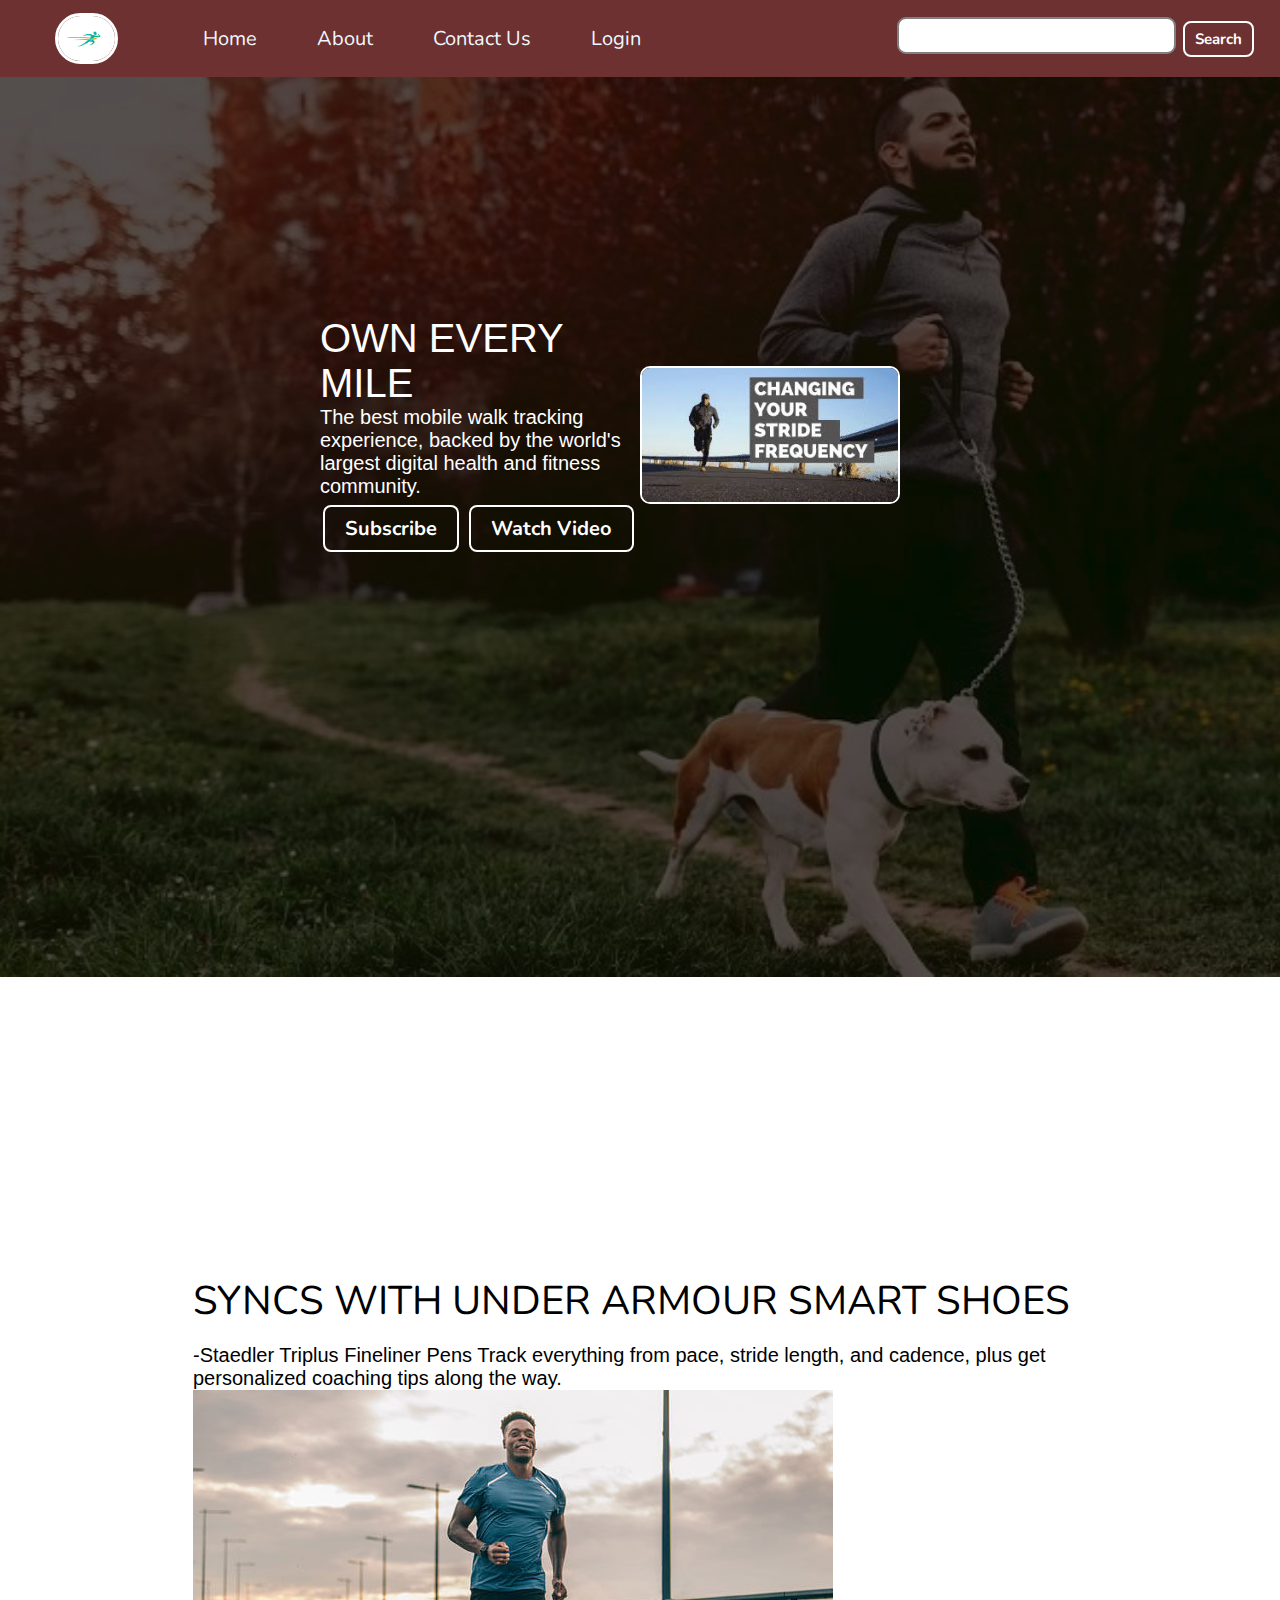
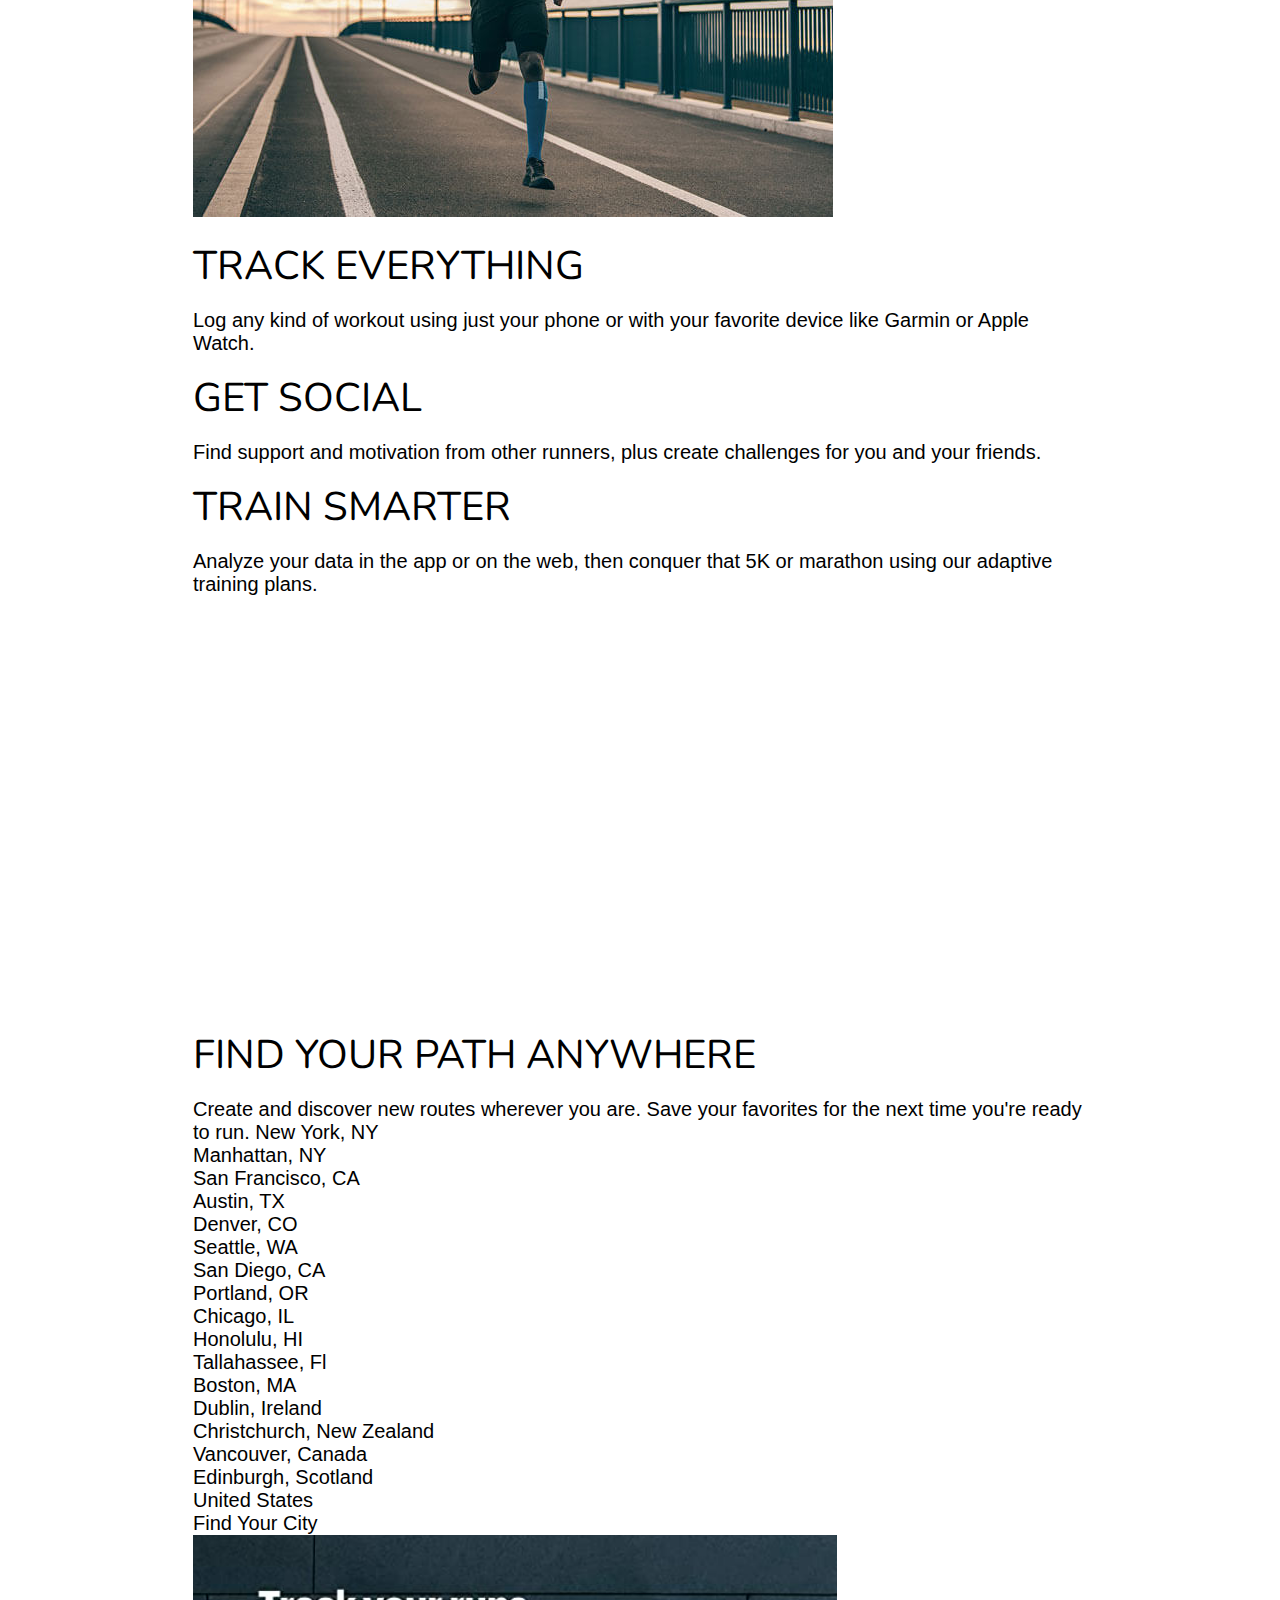
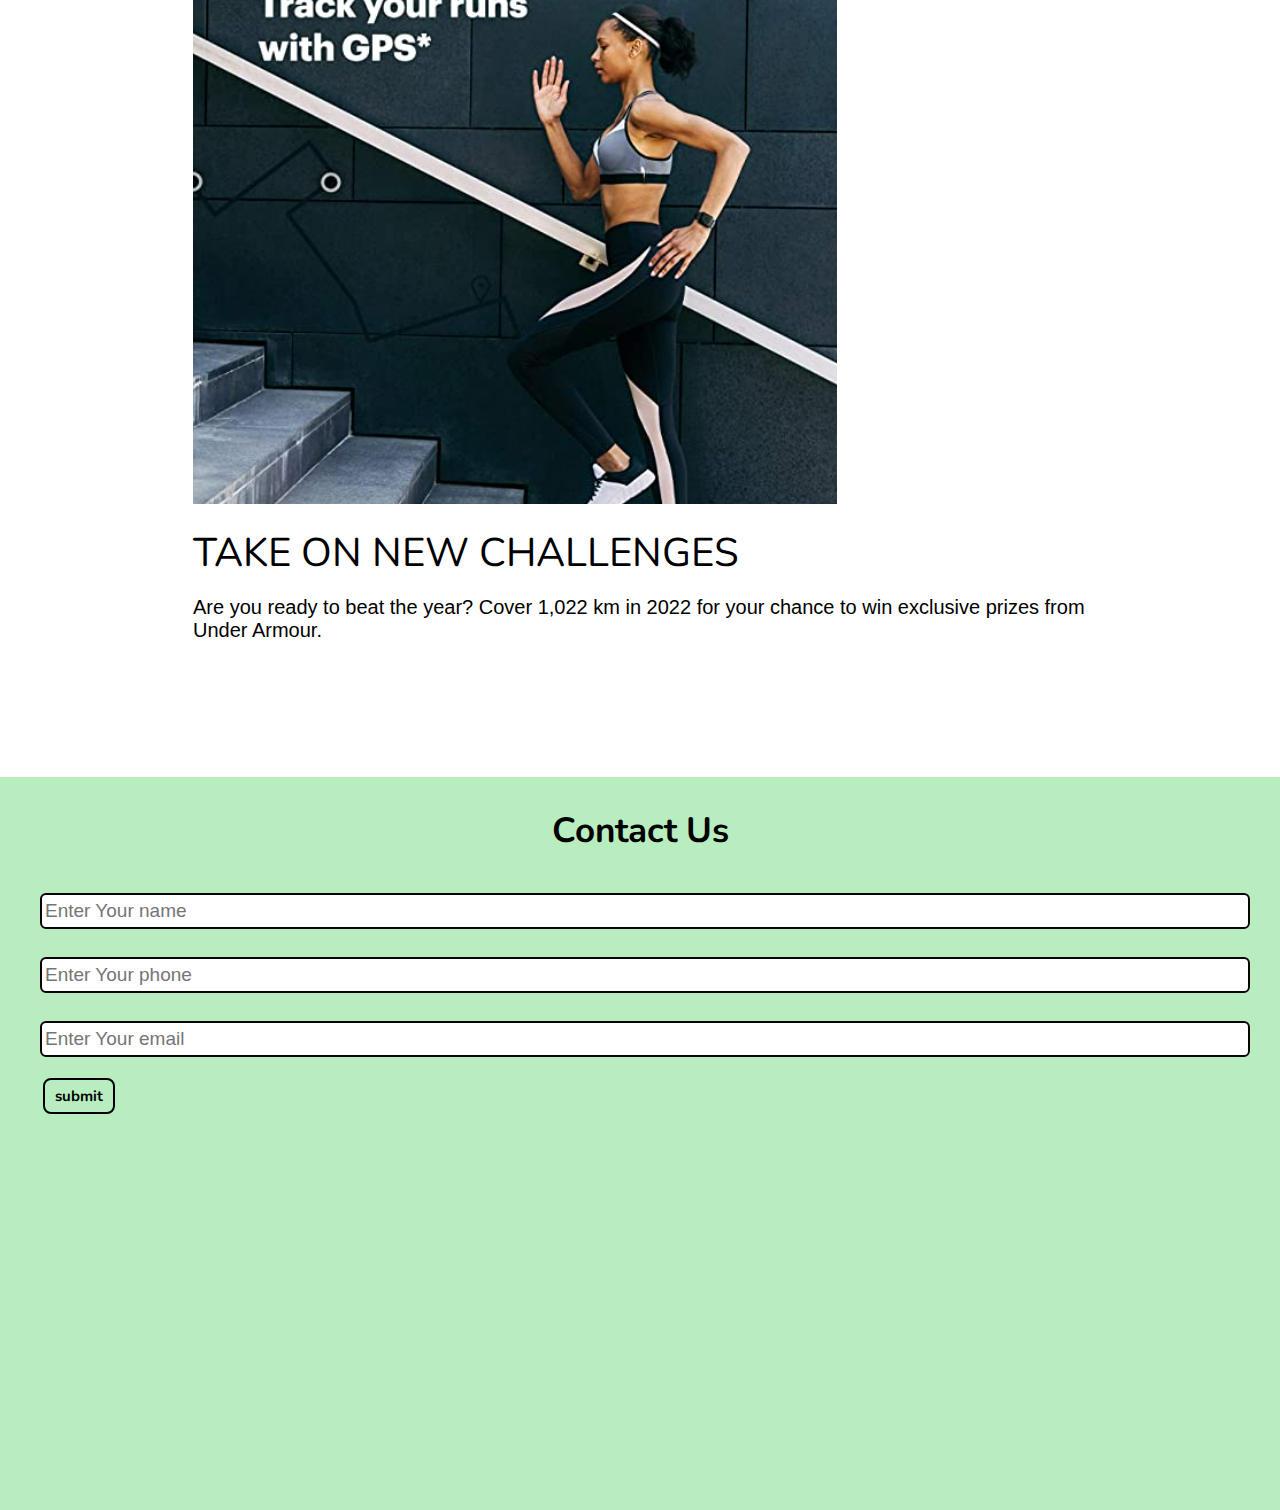
<file: ca-1(cse326)/index.html>
<!DOCTYPE html>
<html lang="en">

<head>
    <meta charset="UTF-8">
    <meta http-equiv="X-UA-Compatible" content="IE=edge">
    <meta name="viewport" content="width=device-width, initial-scale=1.0">
    <link rel="stylesheet" href="css/style.css">
    <title>Cheat Sheet</title>
</head>


<body>
    <nav class="navbar">
        <ul class="nav-list">
            <div class="logo"><img src="img/6.jpg" alt="logo"></div>
            <li><a href="#">Home</a></li>
            <li><a href="about.html">About</a></li>
            <li><a href="#contact">Contact Us</a></li>
            <li><a href="login.html">Login</a></li>
        </ul>
        <div class="rightNav">
            <input type="text" name="serch" id="search">
            <button class="btn btn-sm">Search</button>
        </div>
    </nav>

    <section class="background firstSection">
        <div class="box-main">
            <div class="firstHalf">
                <p class="text-big">OWN EVERY MILE</p>
                <p class="text-small">The best mobile walk tracking experience, backed by the world's largest digital
                    health and fitness community.</p>
                <div class="buttons">
                    <button class="btn">Subscribe</button>
                    <button class="btn">Watch Video</button>
                </div>
            </div>

            <div class="secondHalf">
                <img src="img/2.jpg" alt="Laptop Image">
            </div>
        </div>
    </section>

    <section class="section">
        <div class="paras">
            <p class="sectionTag text-big">SYNCS WITH UNDER ARMOUR SMART SHOES </p>
            <p class="sectionSubTag text-small">-Staedler Triplus Fineliner Pens
                Track everything from pace, stride length, and cadence, plus get personalized coaching tips along the
                way.
            </p>

            <img src="img/4.jpg" alt="laptop image" class="imgFluid">

            <p class="sectionTag text-big">TRACK EVERYTHING</p>
            <p class="sectionSubTag text-small">Log any kind of workout using just your phone or with your favorite
                device like Garmin or Apple Watch.

            <p class="sectionTag text-big">GET SOCIAL</p>
            <p class="sectionSubTag text-small">Find support and motivation from other runners, plus create challenges
                for you and your friends.
            </p>

            <p class="sectionTag text-big">TRAIN SMARTER</p>
            <p class="sectionSubTag text-small">Analyze your data in the app or on the web, then conquer that 5K or
                marathon using our adaptive training plans.
            </p>
        </div>
    </section>

    <section class="section">
        <div class="paras">
            
            <p class="sectionTag text-big">FIND YOUR PATH
                ANYWHERE</p>
            <p class="sectionSubTag text-small">Create and discover new routes wherever you are. Save your favorites for
                the next time you're ready to run.

                New York, NY <br>
                Manhattan, NY <br>
                San Francisco, CA <br>
                Austin, TX <br>
                Denver, CO <br>
                Seattle, WA <br>
                San Diego, CA <br>
                Portland, OR <br>
                Chicago, IL <br>
                Honolulu, HI <br>
                Tallahassee, Fl <br>
                Boston, MA <br>
                Dublin, Ireland <br>
                Christchurch, New Zealand <br>
                Vancouver, Canada <br>
                Edinburgh, Scotland <br>
                United States <br>
                Find Your City

            </p>


            <img src="img/8.png" alt="laptop image" class="imgFluid">

            <p class="sectionTag text-big">TAKE ON NEW
                CHALLENGES</p>
            <p class="sectionSubTag text-small">Are you ready to beat the year? Cover 1,022 km in 2022 for your chance
                to win exclusive prizes from Under Armour.


            </p>
        </div>
    </section>

    <section class="contact" id="contact">
        <h1 class="text-center">Contact Us</h1>
        <div class="form">
            <input class="form-input" type="text" name="name" id="name" placeholder="Enter Your name">
            <input class="form-input" type="text" name="phone" id="phone" placeholder="Enter Your phone">
            <input class="form-input" type="email" name="email" id="email" placeholder="Enter Your email">
            <button class="btn btn-sm btn-dark">submit</button>
        </div>
    </section>

</body>

</html>
</file>
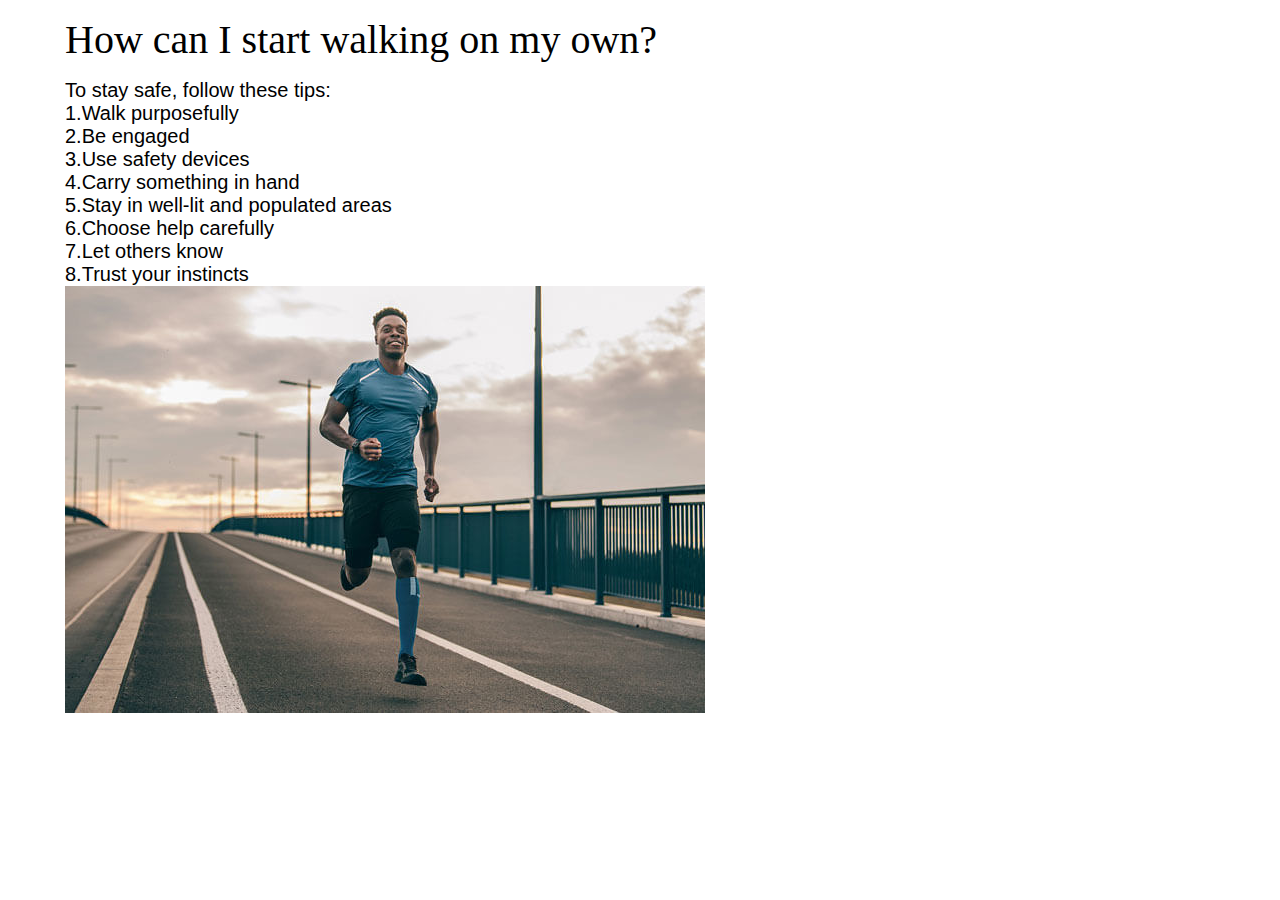
<file: ca-1(cse326)/about.html>
<!DOCTYPE html>
<html lang="en">

<head>
    <meta charset="UTF-8">
    <meta http-equiv="X-UA-Compatible" content="IE=edge">
    <meta name="viewport" content="width=device-width, initial-scale=1.0">
    <link rel="stylesheet" href="css/style.css">
    <title>About</title>
</head>

<body>
    <div class="paras">
        <p class="sectionTag text-big">How can I start walking on my own?
        </p>
        <p class="sectionSubTag text-small">To stay safe, follow these tips: <br>
            1.Walk purposefully <br>
            2.Be engaged <br>
            3.Use safety devices <br>
            4.Carry something in hand<br>
            5.Stay in well-lit and populated areas<br>
            6.Choose help carefully <br>
            7.Let others know <br>
            8.Trust your instincts</p>

        <img src="img/4.jpg" alt="laptop image" class="imgFluid">
    </div>
</body>

</html>
</file>
<file: ca-1(cse326)/css/style.css>
@import url('https://fonts.googleapis.com/css2?family=Nunito:wght@500&display=swap');

* {
margin: 0;
padding: 0;
}

html{
scroll-behavior: smooth;
}
.logo {
width: 20%;
display: flex;
justify-content: center;
align-items: center;
}

.logo img {
width: 33%;
border: 3px solid white;
border-radius: 50px;
}

.navbar {
display: flex;
align-items: center;
justify-content: center;
position: sticky;
background-color: rgb(109, 49, 49);
top: 0;
cursor: pointer;
}

.nav-list {
width: 70%;
display: flex;
align-items: center;
}

.nav-list li {
list-style: none;
padding: 25px 30px;
}

.nav-list li a {
text-decoration: none;
color: aliceblue;
font-size: 20px;
font-family: 'Nunito', sans-serif;
}

.nav-list li a:hover {
text-decoration: none;
color: greenyellow;
}

.rightNav {
width: 30%;
text-align: right;
padding: 0 23px;
}

#search {
padding: 5px;
font-size: 20px;
border: 2px solid grey;
border-radius: 9px;
}

.background {
background: rgba(12, 3, 3, 0.7) url('../img/3.webp');
background-size: cover;
background-blend-mode: darken;
}

.firstSection {
height: 100vh;
}

.box-main {
display: flex;
justify-content: center;
align-items: center;
color: white;
font-family: 'Segoe UI', Tahoma, Geneva, Verdana, sans-serif;
max-width: 50%;
margin: auto;
height: 80%;
}

.firstHalf {
width: 70%;
display: flex;
flex-direction: column;
justify-content: center;
}

.secondHalf {
width: 70%;
}

.secondHalf img {
width: 80%;
border: 2px solid white;
border-radius: 10px;
display: black;
margin: auto;
}

.text-big {
font-size: 40px;
}

.text-small {
font-size: 20px;
}

.btn {
padding: 8px 20px;
margin: 7px 3px;
border: 2px solid white;
border-radius: 8px;
background: none;
color: white;
cursor: pointer;
font-family: 'Nunito', sans-serif;
font-size: 20px;
font-weight: bold;
outline: none;
}

.btn:hover{
color: purple;
background: white;
}

.btn-sm {
padding: 6px 10px;
vertical-align: middle;
font-size: 15px;
}

.btn-dark{
color: black;
border: 2px solid black;
}

.section {
height: 1500px;
display: flex;
align-items: center;
justify-content: space-evenly;
max-width: 80%;
margin: auto;
font-family: 'Nunito', sans-serif;
}

.paras {
padding: 0 65px;
}

.sectionTag{
padding: 16px 0;
}

.sectionSubTag{
font-family: 'Segoe UI', Tahoma, Geneva, Verdana, sans-serif;
}

.contact{
background-color: rgb(183, 237, 191);
height: 733px;
}

.text-center{
text-align: center;
padding-top: 30px;
font-family: 'Nunito', sans-serif;
font-size: 35px;
}

.form{
max-width: 1200px;
margin: 25px auto;
}

.form-input{
margin: 14px 0;
padding: 5px 3px;
width: 100%;
font-size: 19px;
border: 2px solid rgb(12, 4, 4);
border-radius: 6px;
font-family: 'Segoe UI', Tahoma, Geneva, Verdana, sans-serif;
}
</file>
